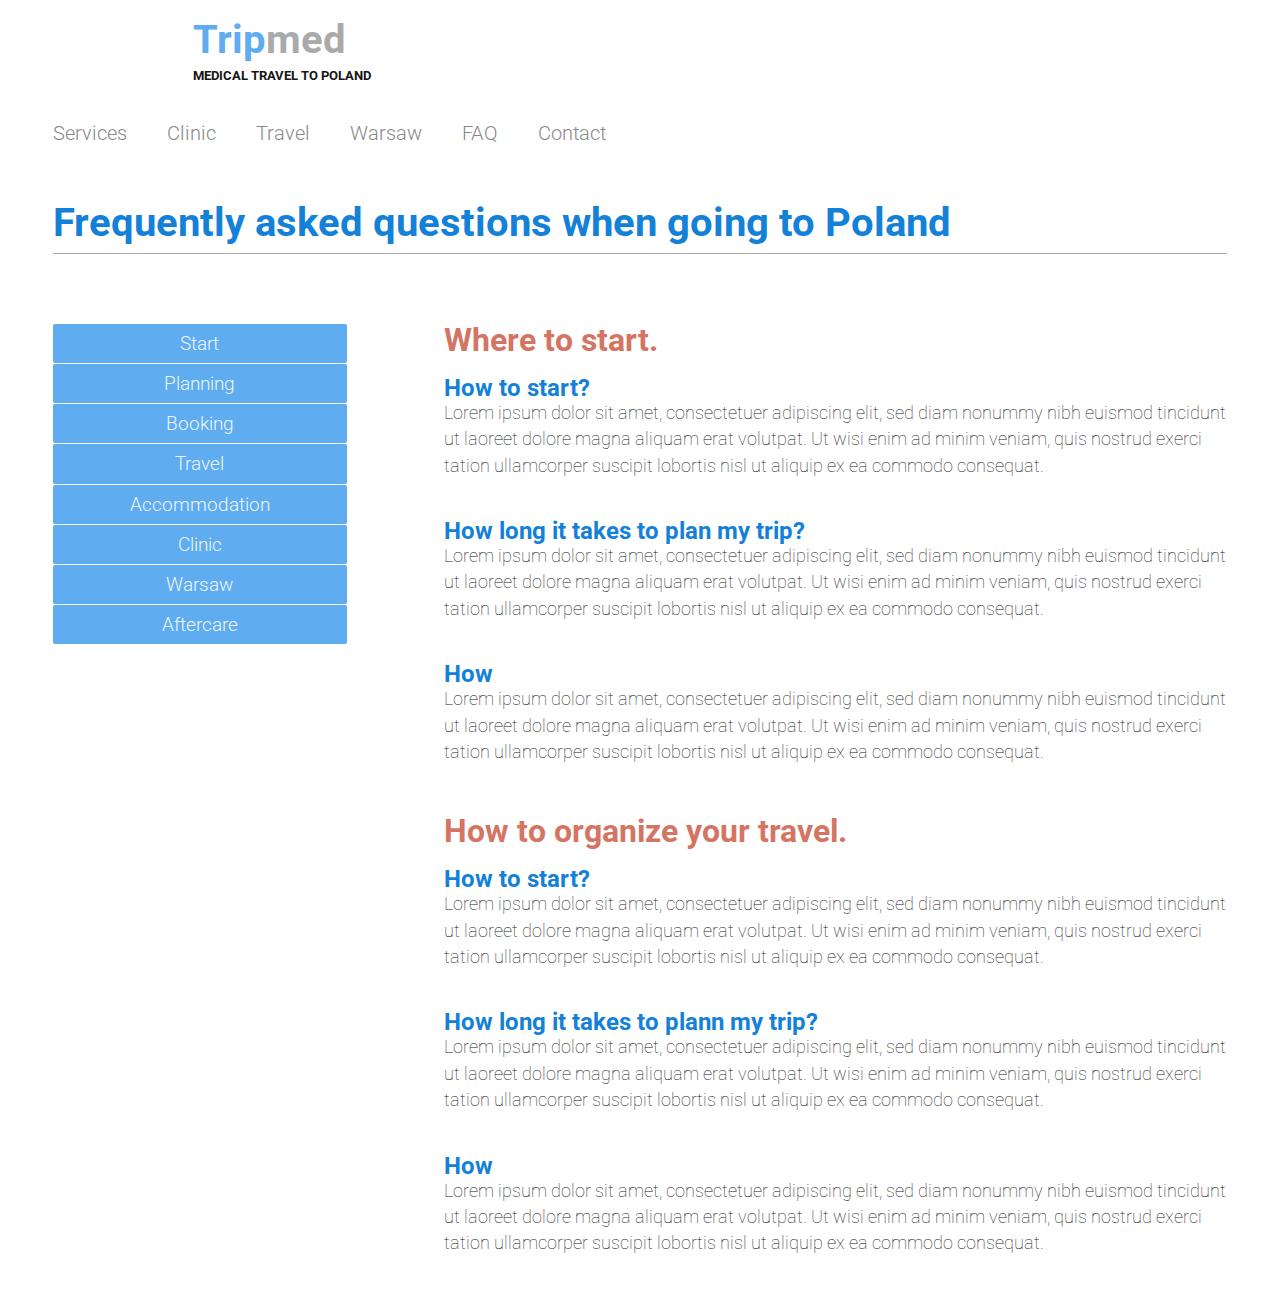
<file: faq.html>
<!doctype html>
<html lang="en">
<head>
  <meta charset="UTF-8">
  <title>Tripmed</title>
  <link rel="stylesheet" href="stylesheets/styles.css">
  <meta name="viewport" content="width=device-width, user-scalable=no, initial-scale=1.0, maximum-scale=1.0, minimum-scale=1.0">
</head>
<body>
  
<header>
	<div class="header-container">

		<section class="branding-wrapper">
			<div class="branding">
				<a href="index.html">
					<h2>Trip<span>med</span></h2>
					<h6>MEDICAL TRAVEL TO POLAND</h6>
				</a>
			</div>
		</section>

		<section class="navbar-wrapper">
			<div class="navbar">
				<ul>
					<li><a href="services.html">Services</a></li>
					<li><a href="clinic.html">Clinic</a></li>
					<li><a href="travel.html">Travel</a></li>
					<li><a href="warsaw.html">Warsaw</a></li>
					<li><a href="faq.html">FAQ</a></li>
					<li><a href="contact.html">Contact</a></li>
				</ul>
			</div>
		</section>

	</div>
</header>


<div class="main-container">
	<section class="faq-wrapper">
		<div class="faq-header">
			<h2>Frequently asked questions when going to Poland</h2>
		</div>

		<aside id="left-menu">
			<ul>
				<li><a href="getting-started.html">Start</a></li>
				<li><a href="planning.html">Planning</a></li>
				<li><a href="booking.html">Booking</a></li>
				<li><a href="travel.html">Travel</a></li>
				<li><a href="accommodation.html">Accommodation</a></li>
				<li><a href="clinic.html">Clinic</a></li>
				<li><a href="warsaw.html".html>Warsaw</a></li>
				<li><a href="aftercare.html">Aftercare</a></li>
			</ul>
		</aside>
		<div id="answer-set">
			<section id="faq-getting-started" class="answers">
				<h3 id="hide-text">Where to start.</h3>
				<section class="faq-item">
					<h4 class="faq-question">How to start?</h4>
					<p class="faq-answer">
						Lorem ipsum dolor sit amet, consectetuer adipiscing elit, sed diam nonummy nibh euismod tincidunt ut laoreet dolore magna aliquam erat volutpat. Ut wisi enim ad minim veniam, quis nostrud exerci tation ullamcorper suscipit lobortis nisl ut aliquip ex ea commodo consequat. 
					</p>
				</section>
				<section class="faq-item">
					<h4 class="faq-question">How long it takes to plan my trip?</h4>
					<p class="faq-answer">
						Lorem ipsum dolor sit amet, consectetuer adipiscing elit, sed diam nonummy nibh euismod tincidunt ut laoreet dolore magna aliquam erat volutpat. Ut wisi enim ad minim veniam, quis nostrud exerci tation ullamcorper suscipit lobortis nisl ut aliquip ex ea commodo consequat. 
					</p>
				</section>
				<section class="faq-item">
					<h4 class="faq-question">How </h4>
					<p class="faq-answer">
						Lorem ipsum dolor sit amet, consectetuer adipiscing elit, sed diam nonummy nibh euismod tincidunt ut laoreet dolore magna aliquam erat volutpat. Ut wisi enim ad minim veniam, quis nostrud exerci tation ullamcorper suscipit lobortis nisl ut aliquip ex ea commodo consequat. 
					</p>
				</section>
			</section> <!-- faq-start answeres -->

			<section id="faq-travel" class="answers">
				<h3>How to organize your travel.</h3>
				<section class="faq-item">
					<h4 class="faq-question">How to start?</h4>
					<p class="faq-answer">
						Lorem ipsum dolor sit amet, consectetuer adipiscing elit, sed diam nonummy nibh euismod tincidunt ut laoreet dolore magna aliquam erat volutpat. Ut wisi enim ad minim veniam, quis nostrud exerci tation ullamcorper suscipit lobortis nisl ut aliquip ex ea commodo consequat. 
					</p>
				</section>
				<section class="faq-item">
					<h4 class="faq-question">How long it takes to plann my trip?</h4>
					<p class="faq-answer">
						Lorem ipsum dolor sit amet, consectetuer adipiscing elit, sed diam nonummy nibh euismod tincidunt ut laoreet dolore magna aliquam erat volutpat. Ut wisi enim ad minim veniam, quis nostrud exerci tation ullamcorper suscipit lobortis nisl ut aliquip ex ea commodo consequat. 
					</p>
				</section>
				<section class="faq-item">
					<h4 class="faq-question">How </h4>
					<p class="faq-answer">
						Lorem ipsum dolor sit amet, consectetuer adipiscing elit, sed diam nonummy nibh euismod tincidunt ut laoreet dolore magna aliquam erat volutpat. Ut wisi enim ad minim veniam, quis nostrud exerci tation ullamcorper suscipit lobortis nisl ut aliquip ex ea commodo consequat. 
					</p>
				</section>
			</section> <!-- .faq-travel answeres -->	
		</div> <!-- .answer-set -->
	</section>
</div>

<footer>
	<div class="footer-container">
		<section class="footer-navbars">
			
		</section>
		<section class="copyright">
			
		</section>
	</div>
</footer>

<script src="js/jquery.min.js"></script>

<script type="text/javascript">
	
 	$(document).ready(function(e){
 		var $menu = $("#left-menu");

 		$menu.find('a').on('click', function(e){
 			e.preventDefault();

 			var $answerSet = $('#answer-set');

 			switch($(this).attr('href')) {
			case 'planning.html' :
				$answerSet.load('faq/planning.html');
				break;
			case 'getting-started.html' :
				$answerSet.load('faq/getting-started.html');
				break;
			case 'booking.html' :
				$answerSet.load('faq/booking.html');
				break;
			case 'travel.html' :
				$answerSet.load('faq/travel.html');
				break;
			case 'accommodation.html' :
				$answerSet.load('faq/accommodation.html');
				break;
			case 'clinic.html' :
				$answerSet.load('faq/clinic.html');
				break;
			case 'warsaw.html' :
				$answerSet.load('faq/warsaw.html');
				break;
			case 'aftercare.html' :
				$answerSet.load('faq/aftercare.html');
				break;
	}

 		});

 	});
</script>
</body>
</html>
</file>
<file: stylesheets/styles.css>
/* Welcome to Compass.
 * In this file you should write your main styles. (or centralize your imports)
 * Import this file using the following HTML or equivalent:
 * <link href="/stylesheets/screen.css" media="screen, projection" rel="stylesheet" type="text/css" /> */
@import url("http://fonts.googleapis.com/css?family=Roboto:400,100,300");
@import url("http://fonts.googleapis.com/css?family=Droid+Serif:400,700");
@import url("http://netdna.bootstrapcdn.com/font-awesome/4.0.3/css/font-awesome.css");
/* line 5, ../../../.rvm/gems/ruby-2.1.0/gems/compass-core-1.0.0.alpha.17/stylesheets/compass/reset/_utilities.scss */
html, body, div, span, applet, object, iframe,
h1, h2, h3, h4, h5, h6, p, blockquote, pre,
a, abbr, acronym, address, big, cite, code,
del, dfn, em, img, ins, kbd, q, s, samp,
small, strike, strong, sub, sup, tt, var,
b, u, i, center,
dl, dt, dd, ol, ul, li,
fieldset, form, label, legend,
table, caption, tbody, tfoot, thead, tr, th, td,
article, aside, canvas, details, embed,
figure, figcaption, footer, header, hgroup,
menu, nav, output, ruby, section, summary,
time, mark, audio, video {
  margin: 0;
  padding: 0;
  border: 0;
  font: inherit;
  font-size: 100%;
  vertical-align: baseline;
}

/* line 22, ../../../.rvm/gems/ruby-2.1.0/gems/compass-core-1.0.0.alpha.17/stylesheets/compass/reset/_utilities.scss */
html {
  line-height: 1;
}

/* line 24, ../../../.rvm/gems/ruby-2.1.0/gems/compass-core-1.0.0.alpha.17/stylesheets/compass/reset/_utilities.scss */
ol, ul {
  list-style: none;
}

/* line 26, ../../../.rvm/gems/ruby-2.1.0/gems/compass-core-1.0.0.alpha.17/stylesheets/compass/reset/_utilities.scss */
table {
  border-collapse: collapse;
  border-spacing: 0;
}

/* line 28, ../../../.rvm/gems/ruby-2.1.0/gems/compass-core-1.0.0.alpha.17/stylesheets/compass/reset/_utilities.scss */
caption, th, td {
  text-align: left;
  font-weight: normal;
  vertical-align: middle;
}

/* line 30, ../../../.rvm/gems/ruby-2.1.0/gems/compass-core-1.0.0.alpha.17/stylesheets/compass/reset/_utilities.scss */
q, blockquote {
  quotes: none;
}
/* line 103, ../../../.rvm/gems/ruby-2.1.0/gems/compass-core-1.0.0.alpha.17/stylesheets/compass/reset/_utilities.scss */
q:before, q:after, blockquote:before, blockquote:after {
  content: "";
  content: none;
}

/* line 32, ../../../.rvm/gems/ruby-2.1.0/gems/compass-core-1.0.0.alpha.17/stylesheets/compass/reset/_utilities.scss */
a img {
  border: none;
}

/* line 116, ../../../.rvm/gems/ruby-2.1.0/gems/compass-core-1.0.0.alpha.17/stylesheets/compass/reset/_utilities.scss */
article, aside, details, figcaption, figure, footer, header, hgroup, main, menu, nav, section, summary {
  display: block;
}

/* line 10, ../sass/_base.scss */
p, a, li, h1, h2, h3, h4, h5, h6 {
  font-family: "Roboto", sans-serif;
  font-size: 1rem;
  font-weight: 300;
  color: #1481d9;
}

/* line 18, ../sass/_base.scss */
p {
  color: #151515;
  line-height: 1.5;
  margin: 10px auto;
  font-weight: 100;
}

/* line 26, ../sass/_base.scss */
a {
  text-decoration: none;
}

/* line 28, ../sass/_base.scss */
img {
  margin: 20px 0;
}

/* line 30, ../sass/_base.scss */
h1, h2, h3, h4, h5, h6 {
  font-weight: bold;
  margin-bottom: 10px 0;
}

/* line 35, ../sass/_base.scss */
h1 {
  font-size: 1.7rem;
  margin: 20px 0;
}

/* line 36, ../sass/_base.scss */
h2 {
  font-size: 1.5rem;
}

/* line 37, ../sass/_base.scss */
h3 {
  font-size: 1.4rem;
}

/* line 38, ../sass/_base.scss */
h4 {
  font-size: 1.2rem;
}

/* line 39, ../sass/_base.scss */
h5 {
  font-size: 1.1rem;
}

/* line 40, ../sass/_base.scss */
h6 {
  font-size: .49rem;
}

@media (min-width: 30em) {
  /* line 44, ../sass/_base.scss */
  h1 {
    font-size: 4.0rem;
  }

  /* line 45, ../sass/_base.scss */
  h2 {
    font-size: 2.5rem;
  }

  /* line 46, ../sass/_base.scss */
  h3 {
    font-size: 2.0rem;
  }

  /* line 47, ../sass/_base.scss */
  h4 {
    font-size: 1.5rem;
  }

  /* line 48, ../sass/_base.scss */
  h5 {
    font-size: 1.3rem;
  }

  /* line 49, ../sass/_base.scss */
  h6 {
    font-size: 0.8rem;
  }

  /* line 50, ../sass/_base.scss */
  p {
    font-size: 1.1rem;
  }
}
@media (min-width: 47em) {
  /* line 54, ../sass/_base.scss */
  a {
    font-size: 1.2rem;
  }
}
/* line 57, ../sass/_base.scss */
header, footer {
  clear: both;
}

/* line 59, ../sass/_base.scss */
a.learn-more {
  display: inline-block;
  padding: 10px 20px;
  margin: 10px auto;
  vertical-align: middle;
  background-color: transparent;
  color: #5facf0;
  border: 5px solid #5facf0;
  -moz-border-radius: 2px;
  -webkit-border-radius: 2px;
  border-radius: 2px;
}
/* line 68, ../sass/_base.scss */
a.learn-more:hover {
  -moz-transition: all 0.25s;
  -o-transition: all 0.25s;
  -webkit-transition: all 0.25s;
  transition: all 0.25s;
  color: white;
  background-color: #5facf0;
}
@media (min-width: 30em) {
  /* line 59, ../sass/_base.scss */
  a.learn-more {
    padding: 15px 25px;
  }
}

/* line 11, ../../../.rvm/gems/ruby-2.1.0/gems/susy-2.0.0.rc.1/sass/susy/language/susy/_box-sizing.scss */
*, *::before, *::after {
  -moz-box-sizing: content-box;
  -webkit-box-sizing: content-box;
  box-sizing: content-box;
}

/* line 11, ../../../.rvm/gems/ruby-2.1.0/gems/susy-2.0.0.rc.1/sass/susy/language/susy/_box-sizing.scss */
body *, body *::before, body *::after {
  -moz-box-sizing: content-box;
  -webkit-box-sizing: content-box;
  box-sizing: content-box;
}

/* line 22, ../sass/_layout.scss */
header .header-container {
  text-align: center;
}
/* line 27, ../sass/_layout.scss */
header .header-container .branding-wrapper .branding {
  margin: 0 auto;
  padding: 20px 0;
}
/* line 31, ../sass/_layout.scss */
header .header-container .branding-wrapper .branding h2 {
  color: #5facf0;
  margin-bottom: 10px;
}
/* line 34, ../sass/_layout.scss */
header .header-container .branding-wrapper .branding h2 span {
  color: #aaaaaa;
}
/* line 37, ../sass/_layout.scss */
header .header-container .branding-wrapper .branding h6 {
  color: #151515;
}
/* line 41, ../sass/_layout.scss */
header .header-container .branding-dark {
  background: black;
}
/* line 45, ../sass/_layout.scss */
header .header-container .branding-dark .branding a h6 {
  color: white;
}
/* line 50, ../sass/_layout.scss */
header .header-container .navbar li {
  padding: 0 5%;
  background: #5facf0;
  vertical-align: middle;
  border-bottom: 1px solid #8ec4f4;
}
/* line 56, ../sass/_layout.scss */
header .header-container .navbar li:last-of-type {
  border-bottom: none;
}
/* line 60, ../sass/_layout.scss */
header .header-container .navbar li a {
  display: inline-block;
  color: white;
  padding: 10px 0;
  font-size: 1.25rem;
}
@media (min-width: 30em) {
  /* line 71, ../sass/_layout.scss */
  header .header-container {
    max-width: 100%;
    margin-left: auto;
    margin-right: auto;
    text-align: left;
  }
  /* line 12, ../../../.rvm/gems/ruby-2.1.0/gems/susy-2.0.0.rc.1/sass/susy/output/support/_clearfix.scss */
  header .header-container::after {
    content: " ";
    display: block;
    clear: both;
  }
  /* line 75, ../sass/_layout.scss */
  header .header-container .branding-wrapper {
    padding: 0 4.16667%;
    width: 100%;
  }
  /* line 79, ../sass/_layout.scss */
  header .header-container .branding-wrapper .branding {
    max-width: 1000px;
    margin: auto;
  }
  /* line 85, ../sass/_layout.scss */
  header .header-container .navbar-wrapper {
    padding: 0 4.16667%;
    width: 100%;
  }
  /* line 89, ../sass/_layout.scss */
  header .header-container .navbar-wrapper .navbar {
    max-width: 1000px;
    margin: auto;
    margin: 0;
    padding: 0;
    border: 0;
    overflow: hidden;
    *zoom: 1;
  }
  /* line 62, ../../../.rvm/gems/ruby-2.1.0/gems/compass-core-1.0.0.alpha.17/stylesheets/compass/typography/lists/_horizontal-list.scss */
  header .header-container .navbar-wrapper .navbar li {
    list-style-image: none;
    list-style-type: none;
    margin-left: 0;
    white-space: nowrap;
    float: left;
    padding-left: 4px;
    padding-right: 4px;
  }
  /* line 49, ../../../.rvm/gems/ruby-2.1.0/gems/compass-core-1.0.0.alpha.17/stylesheets/compass/typography/lists/_horizontal-list.scss */
  header .header-container .navbar-wrapper .navbar li:first-child {
    padding-left: 0;
  }
  /* line 50, ../../../.rvm/gems/ruby-2.1.0/gems/compass-core-1.0.0.alpha.17/stylesheets/compass/typography/lists/_horizontal-list.scss */
  header .header-container .navbar-wrapper .navbar li:last-child {
    padding-right: 0;
  }
  /* line 52, ../../../.rvm/gems/ruby-2.1.0/gems/compass-core-1.0.0.alpha.17/stylesheets/compass/typography/lists/_horizontal-list.scss */
  header .header-container .navbar-wrapper .navbar li.last {
    padding-right: 0;
  }
  /* line 94, ../sass/_layout.scss */
  header .header-container .navbar-wrapper .navbar li {
    padding: 10px 40px 10px 0;
    background: none;
    border-bottom: none;
  }
  /* line 98, ../sass/_layout.scss */
  header .header-container .navbar-wrapper .navbar li a {
    color: #888888;
  }
  /* line 100, ../sass/_layout.scss */
  header .header-container .navbar-wrapper .navbar li a:hover {
    -moz-transition: all 0.25s;
    -o-transition: all 0.25s;
    -webkit-transition: all 0.25s;
    transition: all 0.25s;
    color: #5facf0;
  }
}

/* line 113, ../sass/_layout.scss */
.main-container {
  max-width: 100%;
  margin-left: auto;
  margin-right: auto;
}
/* line 12, ../../../.rvm/gems/ruby-2.1.0/gems/susy-2.0.0.rc.1/sass/susy/output/support/_clearfix.scss */
.main-container::after {
  content: " ";
  display: block;
  clear: both;
}
@media (min-width: 30em) {
  /* line 113, ../sass/_layout.scss */
  .main-container {
    padding: 0;
  }
}

/* line 123, ../sass/_layout.scss */
.jumbo {
  width: 100%;
  height: 350px;
  text-align: center;
  border-bottom: 1px solid #aaaaaa;
}
/* line 129, ../sass/_layout.scss */
.jumbo .jumbo-container {
  position: relative;
  max-width: 1000px;
  height: 350px;
  padding: 0 1em;
}
/* line 135, ../sass/_layout.scss */
.jumbo .jumbo-container .jumbo-marketing {
  padding-top: 10px;
}
/* line 140, ../sass/_layout.scss */
.jumbo .jumbo-container h1 {
  color: #5facf0;
}
/* line 142, ../sass/_layout.scss */
.jumbo .jumbo-container img {
  position: absolute;
  display: block;
  bottom: 0;
  left: 0;
  right: 0;
  margin: auto;
  height: 200px;
}
@media (min-width: 30em) {
  /* line 123, ../sass/_layout.scss */
  .jumbo {
    height: 400px;
    text-align: left;
  }
  /* line 158, ../sass/_layout.scss */
  .jumbo .jumbo-container {
    max-width: 100%;
    margin-left: auto;
    margin-right: auto;
    max-width: 1000px;
    height: 100%;
    position: relative;
  }
  /* line 12, ../../../.rvm/gems/ruby-2.1.0/gems/susy-2.0.0.rc.1/sass/susy/output/support/_clearfix.scss */
  .jumbo .jumbo-container::after {
    content: " ";
    display: block;
    clear: both;
  }
  /* line 164, ../sass/_layout.scss */
  .jumbo .jumbo-container .jumbo-marketing {
    padding-top: 50px;
    -moz-box-sizing: border-box;
    -webkit-box-sizing: border-box;
    box-sizing: border-box;
    width: 50%;
    float: left;
    padding-left: 2.08333%;
    padding-right: 2.08333%;
  }
  /* line 167, ../sass/_layout.scss */
  .jumbo .jumbo-container .jumbo-marketing h1 {
    padding-left: 25%;
  }
  /* line 171, ../sass/_layout.scss */
  .jumbo .jumbo-container img {
    position: absolute;
    margin-left: 50%;
    right: 0;
    height: 440px;
  }
}

/* line 182, ../sass/_layout.scss */
.jumbo-warsaw {
  background: url('../images/warsaw.jpg?1395606339');
  background-position: center;
  -moz-background-size: cover;
  -o-background-size: cover;
  -webkit-background-size: cover;
  background-size: cover;
  max-width: 100%;
  padding: 0;
  margin: 0;
  height: 700px;
}
/* line 194, ../sass/_layout.scss */
.jumbo-warsaw .jumbo-container .jumbo-marketing {
  -moz-box-sizing: border-box;
  -webkit-box-sizing: border-box;
  box-sizing: border-box;
  width: 100%;
  float: left;
  padding-left: 2.08333%;
  padding-right: 2.08333%;
  margin: 10% 0 0 0;
  padding: 5% 10%;
  background: rgba(0, 0, 0, 0.2);
}
/* line 201, ../sass/_layout.scss */
.jumbo-warsaw .jumbo-container .jumbo-marketing h1 {
  padding-left: 0;
  color: #edf6ff;
  font-weight: 300;
  font-size: 2.5rem;
}
/* line 208, ../sass/_layout.scss */
.jumbo-warsaw .jumbo-container .jumbo-marketing p {
  color: #edf6ff;
}
@media (min-width: 47em) {
  /* line 194, ../sass/_layout.scss */
  .jumbo-warsaw .jumbo-container .jumbo-marketing {
    -moz-box-sizing: border-box;
    -webkit-box-sizing: border-box;
    box-sizing: border-box;
    width: 66.66667%;
    float: left;
    padding-left: 2.08333%;
    padding-right: 2.08333%;
  }
  /* line 212, ../sass/_layout.scss */
  .jumbo-warsaw .jumbo-container .jumbo-marketing h1 {
    font-size: 4rem;
  }
}

/* line 218, ../sass/_layout.scss */
.jumbo-clinic {
  background: url('../images/clinic.jpg?1395700626');
  background-position: center;
  -moz-background-size: cover;
  -o-background-size: cover;
  -webkit-background-size: cover;
  background-size: cover;
  max-width: 100%;
  padding: 0;
  margin: 0;
  height: 700px;
}
/* line 230, ../sass/_layout.scss */
.jumbo-clinic .jumbo-container .jumbo-marketing {
  -moz-box-sizing: border-box;
  -webkit-box-sizing: border-box;
  box-sizing: border-box;
  width: 100%;
  float: left;
  padding-left: 2.08333%;
  padding-right: 2.08333%;
  margin: 10% 0 0 0;
  padding: 5% 0%;
  background: rgba(0, 0, 0, 0.4);
}
/* line 237, ../sass/_layout.scss */
.jumbo-clinic .jumbo-container .jumbo-marketing h1 {
  padding-left: 0;
  color: #edf6ff;
  font-weight: 300;
  font-size: 2.5rem;
}
/* line 242, ../sass/_layout.scss */
.jumbo-clinic .jumbo-container .jumbo-marketing d
p {
  color: #edf6ff;
}
@media (min-width: 47em) {
  /* line 230, ../sass/_layout.scss */
  .jumbo-clinic .jumbo-container .jumbo-marketing {
    -moz-box-sizing: border-box;
    -webkit-box-sizing: border-box;
    box-sizing: border-box;
    width: 66.66667%;
    float: left;
    padding-left: 2.08333%;
    padding-right: 2.08333%;
  }
  /* line 248, ../sass/_layout.scss */
  .jumbo-clinic .jumbo-container .jumbo-marketing h1 {
    font-size: 4rem;
  }
}

/* line 257, ../sass/_layout.scss */
.marketing-statement {
  max-width: 100%;
  margin-left: auto;
  margin-right: auto;
  padding: 50px 2.08333%;
  max-width: 1000px;
  text-align: center;
}
/* line 12, ../../../.rvm/gems/ruby-2.1.0/gems/susy-2.0.0.rc.1/sass/susy/output/support/_clearfix.scss */
.marketing-statement::after {
  content: " ";
  display: block;
  clear: both;
}
/* line 263, ../sass/_layout.scss */
.marketing-statement h2 {
  color: #5facf0;
}
/* line 267, ../sass/_layout.scss */
.marketing-statement h5 {
  color: #888888;
  font-weight: 400;
  margin: 10px auto;
}
/* line 273, ../sass/_layout.scss */
.marketing-statement h4 {
  display: inline-block;
  -moz-border-radius: 2px;
  -webkit-border-radius: 2px;
  border-radius: 2px;
}
/* line 278, ../sass/_layout.scss */
.marketing-statement .marketing-why {
  text-align: left;
}
/* line 281, ../sass/_layout.scss */
.marketing-statement .marketing-why section {
  margin: 50px auto;
}
/* line 285, ../sass/_layout.scss */
.marketing-statement .marketing-why h5 {
  font-weight: bold;
  color: #5facf0;
  margin-bottom: 10px;
}
/* line 291, ../sass/_layout.scss */
.marketing-statement .marketing-why .next-step {
  text-align: center;
}
@media (min-width: 30em) {
  /* line 257, ../sass/_layout.scss */
  .marketing-statement {
    max-width: 100%;
    margin-left: auto;
    margin-right: auto;
    max-width: 1000px;
  }
  /* line 12, ../../../.rvm/gems/ruby-2.1.0/gems/susy-2.0.0.rc.1/sass/susy/output/support/_clearfix.scss */
  .marketing-statement::after {
    content: " ";
    display: block;
    clear: both;
  }
  /* line 303, ../sass/_layout.scss */
  .marketing-statement .marketing-why .left-marketing {
    -moz-box-sizing: border-box;
    -webkit-box-sizing: border-box;
    box-sizing: border-box;
    width: 50%;
    float: left;
    padding-left: 2.08333%;
    padding-right: 2.08333%;
  }
  /* line 307, ../sass/_layout.scss */
  .marketing-statement .marketing-why .right-marketing {
    -moz-box-sizing: border-box;
    -webkit-box-sizing: border-box;
    box-sizing: border-box;
    width: 50%;
    float: left;
    padding-left: 2.08333%;
    padding-right: 2.08333%;
    float: right;
  }
}

/* line 322, ../sass/_layout.scss */
.clinic {
  background: #edf6ff;
  text-align: center;
}
/* line 325, ../sass/_layout.scss */
.clinic h1, .clinic h2, .clinic h3, .clinic h4, .clinic h5, .clinic h6 {
  color: #5facf0;
  font-weight: bold;
}
/* line 327, ../sass/_layout.scss */
.clinic .photo-box {
  max-width: 100%;
  margin-left: auto;
  margin-right: auto;
  max-width: 1000px;
  padding: 20px 2.08333%;
}
/* line 12, ../../../.rvm/gems/ruby-2.1.0/gems/susy-2.0.0.rc.1/sass/susy/output/support/_clearfix.scss */
.clinic .photo-box::after {
  content: " ";
  display: block;
  clear: both;
}
/* line 333, ../sass/_layout.scss */
.clinic .photo-box .photo-box-photo img {
  width: 100%;
  -moz-border-radius: 3px;
  -webkit-border-radius: 3px;
  border-radius: 3px;
}
/* line 339, ../sass/_layout.scss */
.clinic .photo-box h1 {
  border-bottom: 1px solid #cccccc;
  padding-bottom: 20px;
}
@media (min-width: 30em) {
  /* line 345, ../sass/_layout.scss */
  .clinic .photo-box .photo-box-photo {
    -moz-box-sizing: border-box;
    -webkit-box-sizing: border-box;
    box-sizing: border-box;
    width: 50%;
    float: left;
    padding-left: 2.08333%;
    padding-right: 2.08333%;
  }
  /* line 349, ../sass/_layout.scss */
  .clinic .photo-box .photo-box-text {
    -moz-box-sizing: border-box;
    -webkit-box-sizing: border-box;
    box-sizing: border-box;
    width: 50%;
    float: left;
    padding-left: 2.08333%;
    padding-right: 2.08333%;
    float: right;
  }
}
/* line 356, ../sass/_layout.scss */
.clinic .doctors {
  max-width: 100%;
  margin-left: auto;
  margin-right: auto;
  max-width: 1000px;
  padding: 20px 2.08333%;
  text-align: center;
}
/* line 12, ../../../.rvm/gems/ruby-2.1.0/gems/susy-2.0.0.rc.1/sass/susy/output/support/_clearfix.scss */
.clinic .doctors::after {
  content: " ";
  display: block;
  clear: both;
}
/* line 362, ../sass/_layout.scss */
.clinic .doctors h1, .clinic .doctors h2, .clinic .doctors h3, .clinic .doctors h4, .clinic .doctors h5, .clinic .doctors h6 {
  color: #5facf0;
}
/* line 364, ../sass/_layout.scss */
.clinic .doctors .doctor {
  margin: 35px 0;
}
/* line 367, ../sass/_layout.scss */
.clinic .doctors .doctor img {
  width: 125px;
  height: 125px;
  -moz-border-radius: 50%;
  -webkit-border-radius: 50%;
  border-radius: 50%;
  padding: 7px;
  background: #a5d4fe;
  border: 1px solid #5facf0;
}
@media (min-width: 30em) {
  /* line 379, ../sass/_layout.scss */
  .clinic .doctors .doctor {
    -moz-box-sizing: border-box;
    -webkit-box-sizing: border-box;
    box-sizing: border-box;
    width: 33.33333%;
    float: left;
    padding-left: 2.08333%;
    padding-right: 2.08333%;
  }
  /* line 383, ../sass/_layout.scss */
  .clinic .doctors .doctorlast-of-type {
    float: right;
  }
  /* line 387, ../sass/_layout.scss */
  .clinic .doctors .doctor img {
    width: 175px;
    height: 175px;
  }
  /* line 392, ../sass/_layout.scss */
  .clinic .doctors .doctor p {
    text-align: left;
  }
}

/* line 405, ../sass/_layout.scss */
.travel {
  border-top: 5px solid #a5d4fe;
}

/* line 410, ../sass/_layout.scss */
.faq-wrapper {
  padding: 0 4.16667%;
}

/* line 413, ../sass/_layout.scss */
.faq-header {
  margin: 30px 0 70px 0;
  /*padding: 0 2* gutter();*/
}
/* line 416, ../sass/_layout.scss */
.faq-header h2 {
  padding: 10px 0;
  border-bottom: 1px solid #aaaaaa;
}

/* line 422, ../sass/_layout.scss */
#left-menu {
  overflow: hidden;
  *zoom: 1;
  margin-bottom: 20px;
}
/* line 426, ../sass/_layout.scss */
#left-menu ul {
  text-align: center;
}
/* line 428, ../sass/_layout.scss */
#left-menu ul li {
  -moz-border-radius: 2px;
  -webkit-border-radius: 2px;
  border-radius: 2px;
  background: #5facf0;
  display: inline-block;
  padding: 10px 0.7em;
  margin-bottom: 1px;
}
/* line 434, ../sass/_layout.scss */
#left-menu ul li a {
  color: #edf6ff;
}
/* line 437, ../sass/_layout.scss */
#left-menu ul li:hover {
  background-color: #1481d9;
  /*border-top: 1px solid darken($blue, 30%);*/
  -moz-transition: all 0.25s;
  -o-transition: all 0.25s;
  -webkit-transition: all 0.25s;
  transition: all 0.25s;
}
@media (min-width: 30em) {
  /* line 422, ../sass/_layout.scss */
  #left-menu {
    -moz-box-sizing: border-box;
    -webkit-box-sizing: border-box;
    box-sizing: border-box;
    width: 25%;
    float: left;
    padding-left: 2.08333%;
    padding-right: 2.08333%;
    padding: 0;
  }
  /* line 448, ../sass/_layout.scss */
  #left-menu ul li {
    display: block;
    padding: 10px 0;
    margin-bottom: 1px;
  }
}

/* line 461, ../sass/_layout.scss */
#answer-set .answers {
  margin-bottom: 50px;
}
/* line 464, ../sass/_layout.scss */
#answer-set .answers h3 {
  margin-bottom: 20px;
  color: #d47564;
}
/* line 469, ../sass/_layout.scss */
#answer-set .answers .faq-item {
  margin-bottom: 40px;
}
/* line 472, ../sass/_layout.scss */
#answer-set .answers .faq-item p {
  margin-top: 0;
}
@media (min-width: 30em) {
  /* line 460, ../sass/_layout.scss */
  #answer-set {
    -moz-box-sizing: border-box;
    -webkit-box-sizing: border-box;
    box-sizing: border-box;
    width: 66.66667%;
    float: left;
    padding-left: 2.08333%;
    padding-right: 2.08333%;
    float: right;
    padding: 0;
  }
}

/* line 487, ../sass/_layout.scss */
.external-link {
  padding-left: 10px;
}

/* line 490, ../sass/_layout.scss */
.marketing-warsaw {
  max-width: 100%;
  margin-left: auto;
  margin-right: auto;
  padding: 50px 2.08333%;
  max-width: 1000px;
  text-align: left;
}
/* line 12, ../../../.rvm/gems/ruby-2.1.0/gems/susy-2.0.0.rc.1/sass/susy/output/support/_clearfix.scss */
.marketing-warsaw::after {
  content: " ";
  display: block;
  clear: both;
}
/* line 496, ../sass/_layout.scss */
.marketing-warsaw img {
  width: 100%;
  float: left;
  margin: 0 0 15px 0;
  padding-left: 0;
}
/* line 502, ../sass/_layout.scss */
.marketing-warsaw section {
  overflow: hidden;
  *zoom: 1;
  margin-top: 40px;
}
/* line 506, ../sass/_layout.scss */
.marketing-warsaw li {
  padding-left: 20px;
}
/* line 509, ../sass/_layout.scss */
.marketing-warsaw a {
  line-height: 1.7rem;
  padding-left: 10px;
}
/* line 512, ../sass/_layout.scss */
.marketing-warsaw a:hover {
  text-decoration: underline;
}
/* line 516, ../sass/_layout.scss */
.marketing-warsaw i {
  color: #a5d4fe;
  padding-right: 10px;
}
/* line 521, ../sass/_layout.scss */
.marketing-warsaw p:first-of-type {
  margin-bottom: 15px;
}
/* line 525, ../sass/_layout.scss */
.marketing-warsaw h2, .marketing-warsaw h3 {
  color: #5facf0;
  text-align: center;
}
/* line 529, ../sass/_layout.scss */
.marketing-warsaw h3 {
  text-align: left;
  margin: 50px 0 10px 0;
}
/* line 533, ../sass/_layout.scss */
.marketing-warsaw h4 {
  color: #888888;
}
/* line 536, ../sass/_layout.scss */
.marketing-warsaw h5 {
  text-align: center;
  margin-top: 10px;
  margin-bottom: 0;
  color: #888888;
  font-weight: 300;
}
@media (min-width: 30em) {
  /* line 546, ../sass/_layout.scss */
  .marketing-warsaw img {
    width: 50%;
    margin-right: 2em;
  }
}

/* line 557, ../sass/_layout.scss */
.footer-container {
  width: 100%;
  background: #888888;
}
/* line 561, ../sass/_layout.scss */
.footer-container .footer-navbar {
  max-width: 100%;
  margin-left: auto;
  margin-right: auto;
  max-width: 1000px;
  padding: 0 2.08333%;
}
/* line 12, ../../../.rvm/gems/ruby-2.1.0/gems/susy-2.0.0.rc.1/sass/susy/output/support/_clearfix.scss */
.footer-container .footer-navbar::after {
  content: " ";
  display: block;
  clear: both;
}
/* line 566, ../sass/_layout.scss */
.footer-container .footer-navbar .footer-item {
  -moz-box-sizing: border-box;
  -webkit-box-sizing: border-box;
  box-sizing: border-box;
  width: 66.66667%;
  float: left;
  padding-left: 2.08333%;
  padding-right: 2.08333%;
  padding: 2rem 2rem;
  border-bottom: 1px solid #aaaaaa;
}
/* line 572, ../sass/_layout.scss */
.footer-container .footer-navbar .footer-item ul li {
  padding: 5px 0;
}
/* line 575, ../sass/_layout.scss */
.footer-container .footer-navbar .footer-item ul li a {
  color: #cccccc;
}
/* line 577, ../sass/_layout.scss */
.footer-container .footer-navbar .footer-item ul li a:hover {
  color: whitesmoke;
  text-decoration: underline;
}
@media (min-width: 30em) {
  /* line 566, ../sass/_layout.scss */
  .footer-container .footer-navbar .footer-item {
    -moz-box-sizing: border-box;
    -webkit-box-sizing: border-box;
    box-sizing: border-box;
    width: 33.33333%;
    float: left;
    padding-left: 2.08333%;
    padding-right: 2.08333%;
  }
}
/* line 593, ../sass/_layout.scss */
.footer-container .copyright {
  max-width: 1000px;
  padding: 0 4.16667%;
}
/* line 596, ../sass/_layout.scss */
.footer-container .copyright h5 {
  padding: 20px 0;
  color: #cccccc;
  font-weight: 100;
  font-size: 0.85em;
}
</file>
